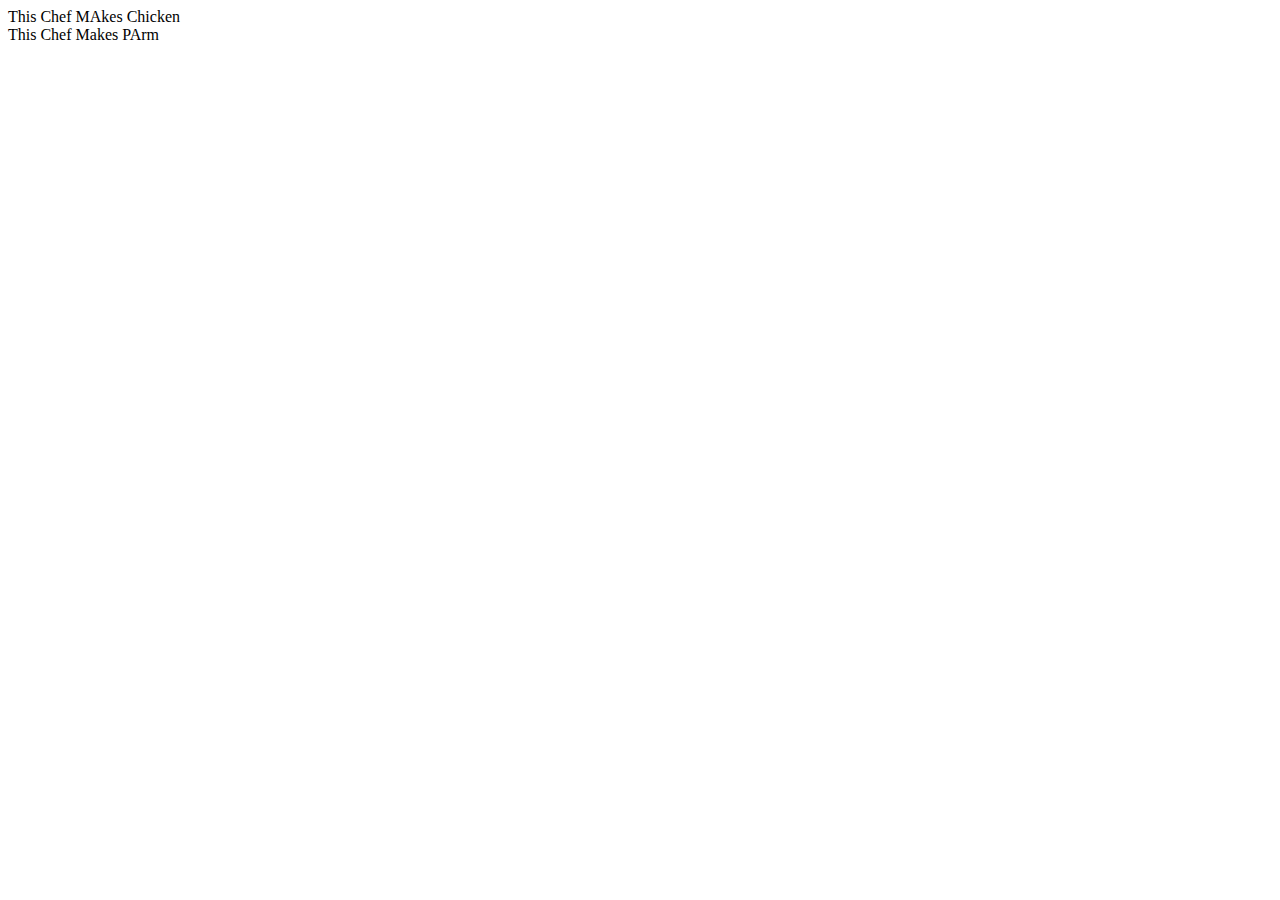
<file: IntroToJS/index.html>
<!DOCTYPE html>
<html lang="en">
  <head>
    <meta charset="UTF-8" />
    <meta http-equiv="X-UA-Compatible" content="IE=edge" />
    <meta name="viewport" content="width=device-width, initial-scale=1.0" />
    <title>IntroToJS</title>
    <script src="../IntroToJS/index.js"></script>
  </head>
  <body></body>
</html>
</file>
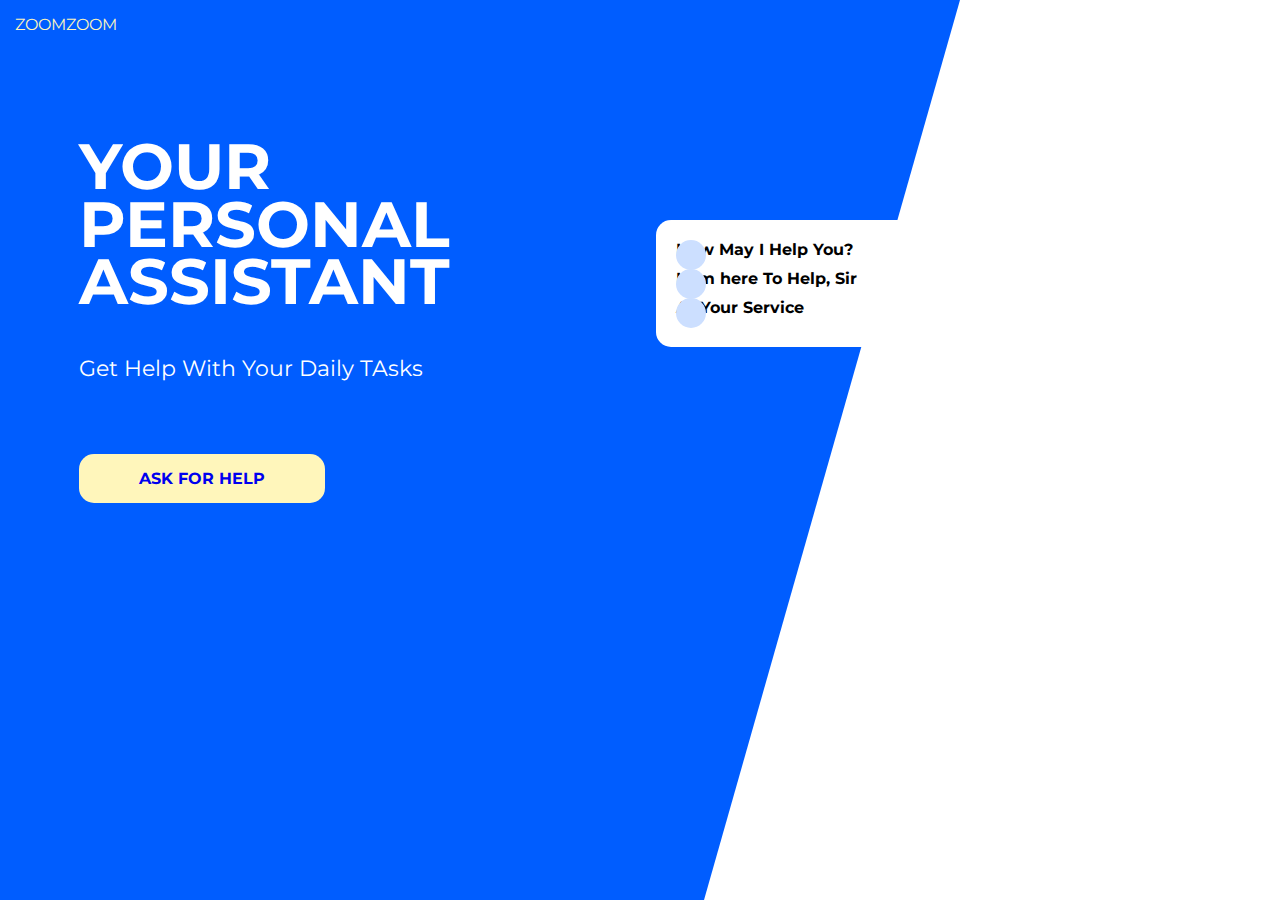
<file: LandingPage/index.html>
<!DOCTYPE html>
<html lang="en">
  <head>
    <meta charset="UTF-8" />
    <meta http-equiv="X-UA-Compatible" content="IE=edge" />
    <meta name="viewport" content="width=device-width, initial-scale=1.0" />
    <link rel="stylesheet" href="CSS/style.css" />
    <title>Landing Page</title>
  </head>
  <body>
    <div id="bg"></div>
    <header>
      <a href="#">ZOOMZOOM</a>
    </header>

    <main>
      <section id="card">
        <ul>
          <li>
            <span></span>
            <strong>How May I Help You?</strong>
          </li>
          <li>
            <span></span>
            <strong>I Am here To Help, Sir</strong>
          </li>
          <li>
            <span></span>
            <strong>At Your Service</strong>
          </li>
        </ul>
      </section>
      <section id="primary">
        <h1>Your Personal Assistant</h1>
        <p>Get Help With Your Daily TAsks</p>

        <a href="#">Ask for Help</a>
      </section>
    </main>
  </body>
</html>
</file>
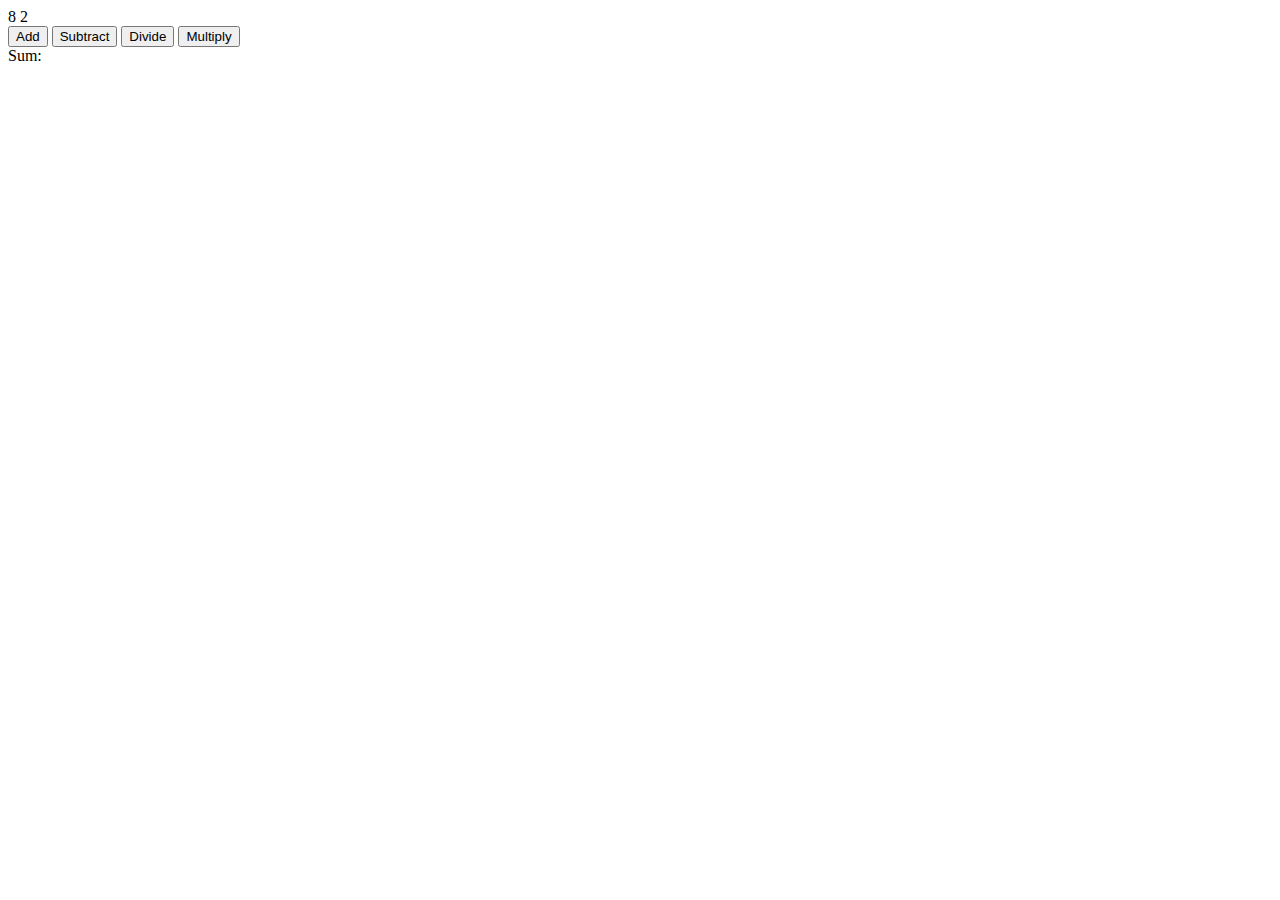
<file: IntroToJS/Calculator/index.html>
<!DOCTYPE html>
<html lang="en">
  <head>
    <meta charset="UTF-8" />
    <meta http-equiv="X-UA-Compatible" content="IE=edge" />
    <meta name="viewport" content="width=device-width, initial-scale=1.0" />
    <title>CalcuLATor</title>
  </head>
  <body>
    <span id="num1-el"></span>
    <span id="num2-el"></span>
    <br />
    <button>Add</button>
    <button>Subtract</button>
    <button>Divide</button>
    <button>Multiply</button>
    <br />
    <span id="sum-el">Sum: </span>
    <script src="index.js"></script>
  </body>
</html>
</file>
<file: LandingPage/CSS/style.css>
@import url("https://fonts.googleapis.com/css2?family=Montserrat:wght@400;700&display=swap");
body,
html {
  height: 100%;
}

body {
  font-family: "Montserrat", sans-serif;
  margin: 0;
}

body #bg {
  -webkit-clip-path: polygon(100% 0, 100% 82%, 45% 100%, 0 100%, 0 0);
          clip-path: polygon(100% 0, 100% 82%, 45% 100%, 0 100%, 0 0);
  background-color: #005dff;
  width: 100%;
  height: 100%;
  position: absolute;
  z-index: -1;
}

@media (min-width: 840px) {
  body #bg {
    -webkit-clip-path: polygon(0 0, 75% 0, 55% 100%, 0% 100%);
            clip-path: polygon(0 0, 75% 0, 55% 100%, 0% 100%);
  }
}

body header a {
  color: #fff6bb;
  text-decoration: none;
  padding: 15px;
  display: block;
  text-transform: uppercase;
}

@media (min-width: 840px) {
  main {
    display: -ms-grid;
    display: grid;
    -ms-grid-columns: 50% auto;
        grid-template-columns: 50% auto;
        grid-template-areas: "primary card";
  }
}

main section#card {
  background: #fff;
  padding: 20px;
  margin: 1em auto;
  border-radius: 15px;
  -webkit-box-shadow: 0 1 10px 30px rgba(0, 0, 0, 0.2);
          box-shadow: 0 1 10px 30px rgba(0, 0, 0, 0.2);
  width: 80%;
}

@media (min-width: 840px) {
  main section#card {
    grid-area: card;
    height: -webkit-fit-content;
    height: -moz-fit-content;
    height: fit-content;
    -ms-flex-item-align: center;
        -ms-grid-row-align: center;
        align-self: center;
    margin: 1em;
  }
}

main section#card ul {
  list-style-type: none;
  margin: 0;
  padding: 0;
}

main section#card ul li {
  margin-bottom: 10px;
}

main section#card ul li span {
  position: absolute;
  width: 30px;
  height: 30px;
  background-color: #ccdfff;
  border-radius: 50%;
  margin-right: 10px;
}

main section#card ul li span strong {
  display: inline-block;
  margin-left: 40px;
  margin-top: 10px;
}

main section#primary {
  color: #fff;
  padding: 15px;
  text-align: center;
}

@media (min-width: 840px) {
  main section#primary {
    grid-area: primary;
    text-align: left;
    margin: 4em 0 0 4em;
  }
}

main section#primary h1 {
  font-size: 3em;
  margin-top: 10px;
  text-transform: uppercase;
}

@media (min-width: 840px) {
  main section#primary h1 {
    width: 30%;
    font-size: 4em;
    line-height: 0.9em;
  }
}

main section#primary p {
  font-size: 1.4em;
}

main section#primary a {
  border-radius: 15px;
  text-decoration: none;
  text-transform: uppercase;
  font-weight: bold;
  background-color: #fff6bb;
  display: block;
  text-align: center;
  margin: 50px auto 0 auto;
  padding: 15px;
}

@media (min-width: 840px) {
  main section#primary a {
    display: inline-block;
    padding: 15px 60px;
  }
}
/*# sourceMappingURL=style.css.map */
</file>
